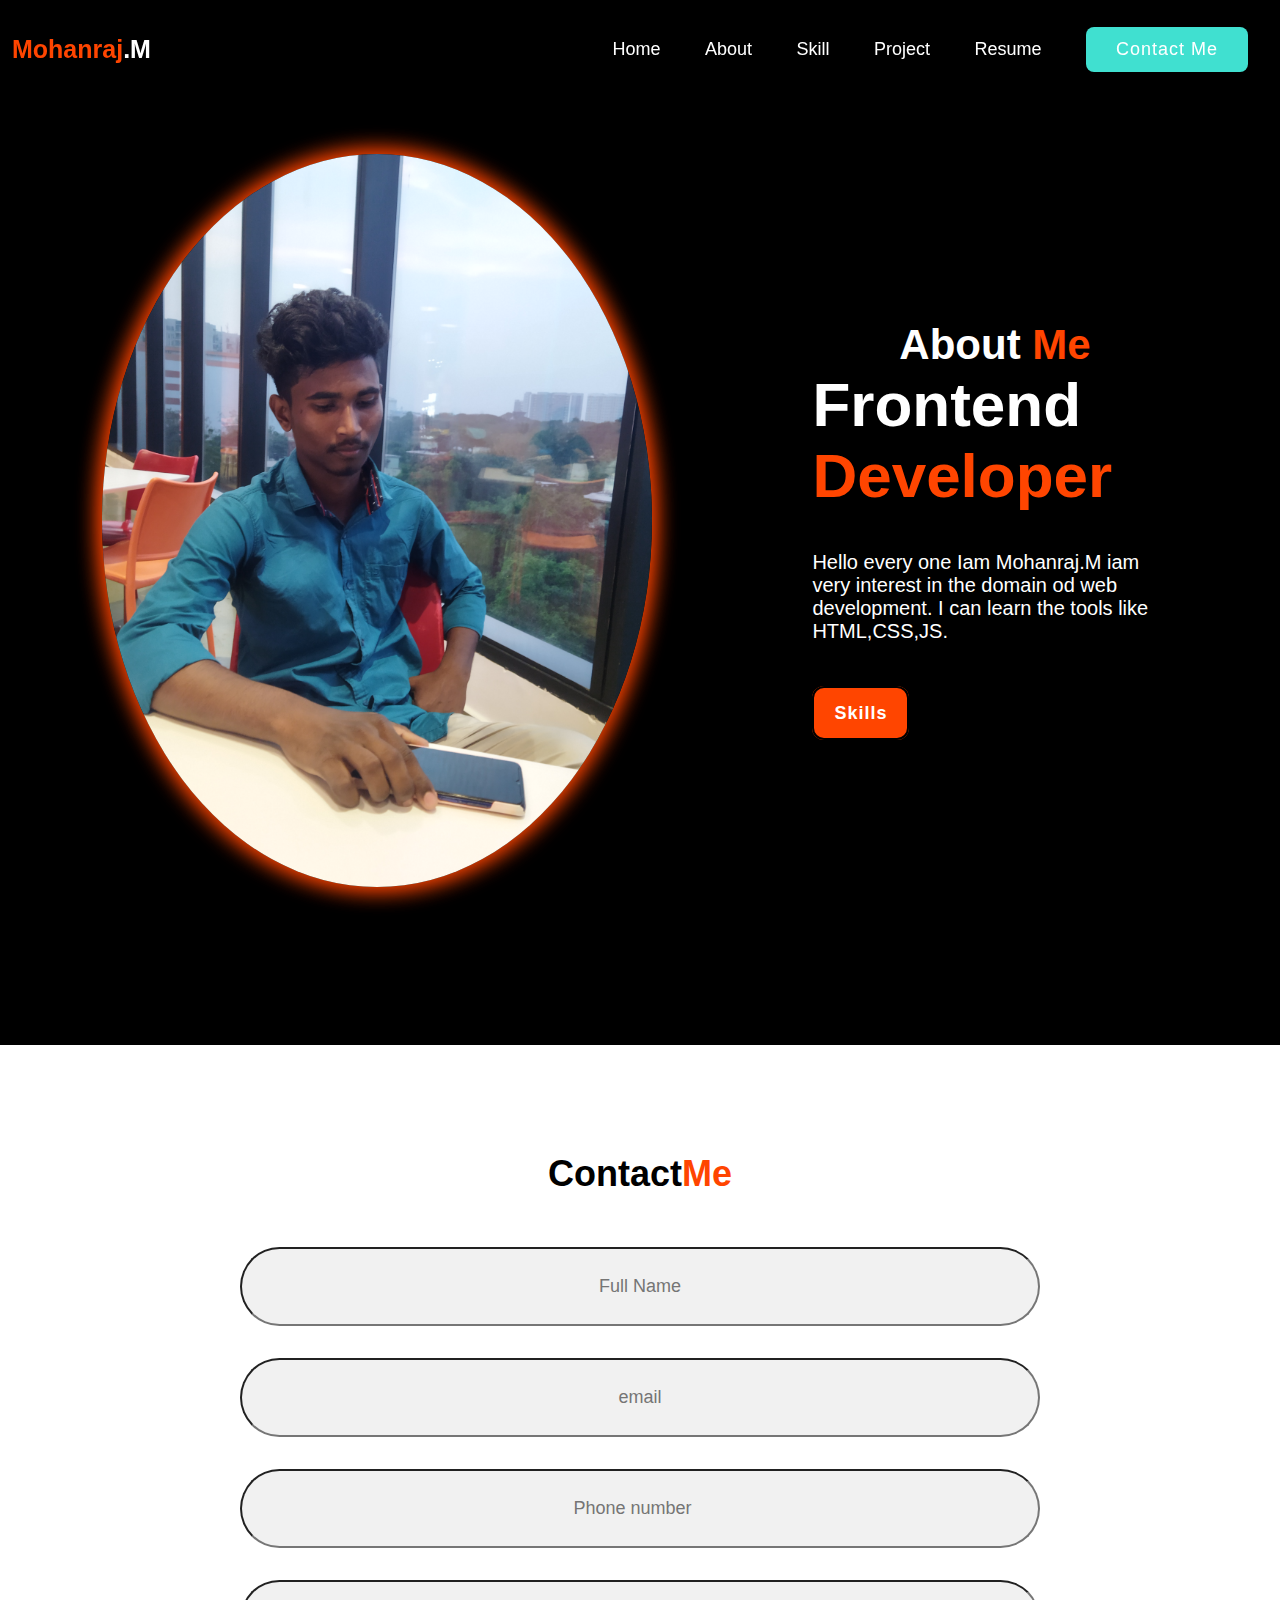
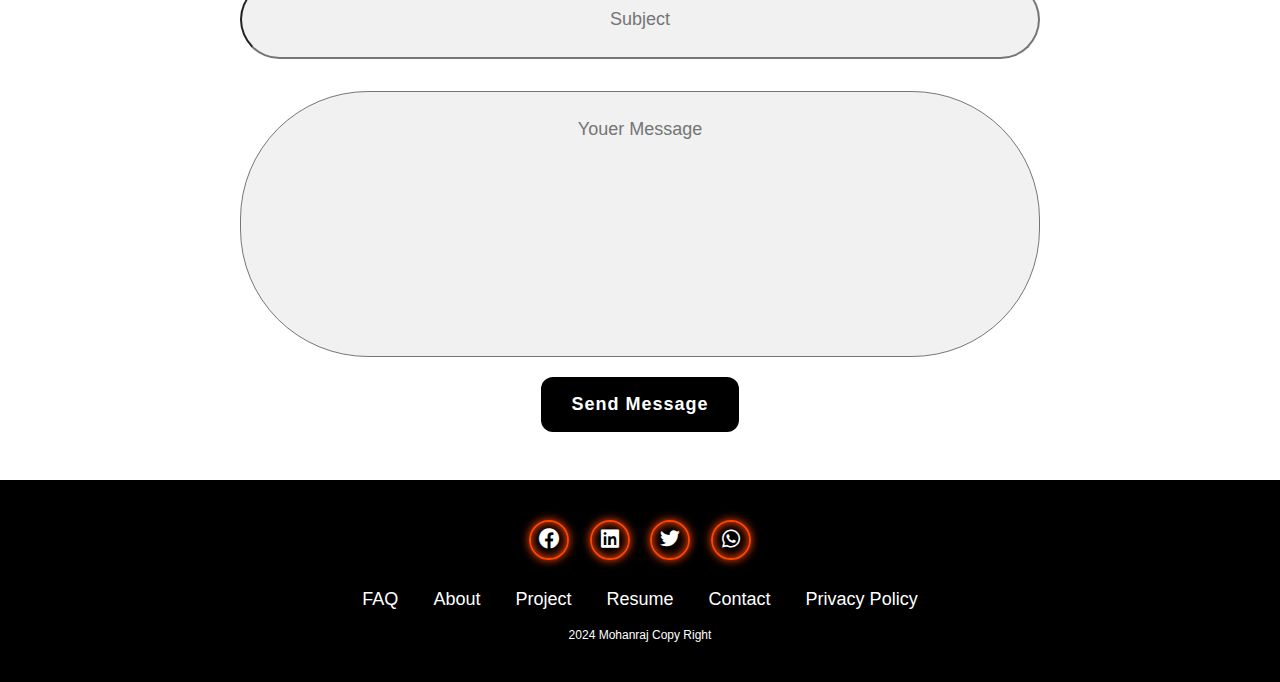
<file: about.html>
<!DOCTYPE html>
<html lang="en">
<head>
    <meta charset="UTF-8">
    <meta name="viewport" content="width=device-width, initial-scale=1.0">
    <title>About</title>
    <link href='https://unpkg.com/boxicons@2.1.4/css/boxicons.min.css' rel='stylesheet'>
    <link rel="stylesheet" href="./index.css">
</head>
<body>

<!--header sections-->


<header class="header">
    <a href="@"class ="logo"><span>Mohanraj</span>.M</a>
    
    <nav class="navbar">
        <a href="./index.html" class="active">Home</a>
        <a href="./about.html" class="active">About</a>
        <a href="./skill.html" class="active">Skill</a>
        <a href="./project.html" class="active">Project</a>
        <a href="./mohanraj_resume.pdf" class="active">Resume</a>

        <a href="./contant.html" class="contant"> Contact Me</a>
    </nav>
</header>


<!--about-->

<section class="about">
    <div class="about-img">
        <img src="./photo_2.jpg" alt="photo_2" width="550px">
    </div>

    <div class="about-content">
        <h2 class="heading">About <span> Me</span></h2>

        <h3>Frontend <span>Developer</span></h3>

        <p>  Hello every one  Iam Mohanraj.M iam very interest in the domain od web development.
            I can learn the tools like HTML,CSS,JS.
            </p>
             <a href="./skill.html"class="btn-2"> Skills</a>
    </div>
</section>

    
    <!--contant-->

       <section class="contact-form">
        <h2 class="contact-me">Contact<span>Me</span></h2>
        <form action="@">

            <div class="input-box">
                <input type="text" placeholder="Full Name">
                <input type="email" placeholder="email">

            </div>

            <div class="input-box">
                <input type="number" placeholder="Phone number">
                <input type="text" placeholder="Subject">

            </div>

            
            <textarea name="" id="" cols="30" rows="10" placeholder="Youer Message"></textarea>
            <input type="submit"  value="Send Message" class="btn-1">
                

        </form>
    </section>
    
<!--Footer section-->

<footer class="footer">


    <div class="social">
        <a href=""><i class='bx bxl-facebook-circle'></i></a>
        <a href=""><i class='bx bxl-linkedin-square'></i></a>
        <a href=""><i class='bx bxl-twitter'></i></a>
        <a href=""><i class='bx bxl-whatsapp'></i></a>
        
    </div>

    <ul class="llist">
        <li>
            <a href="">FAQ</a>
        </li>


        <li>
            <a href="./about.html">About</a>
        </li>


        <li>
            <a href="./project.html">Project</a>
        </li>


        <li>
            <a href="./mohanraj_resume.pdf">Resume</a>
        </li>


        <li>
            <a href="./contant.html">Contact</a>
        </li>

        <li>
            <a href="">Privacy Policy</a>
        </li>

    </ul>

    <p class="copyright">2024 Mohanraj Copy Right

    </p>
</footer>
    
</body>
</html>
</file>
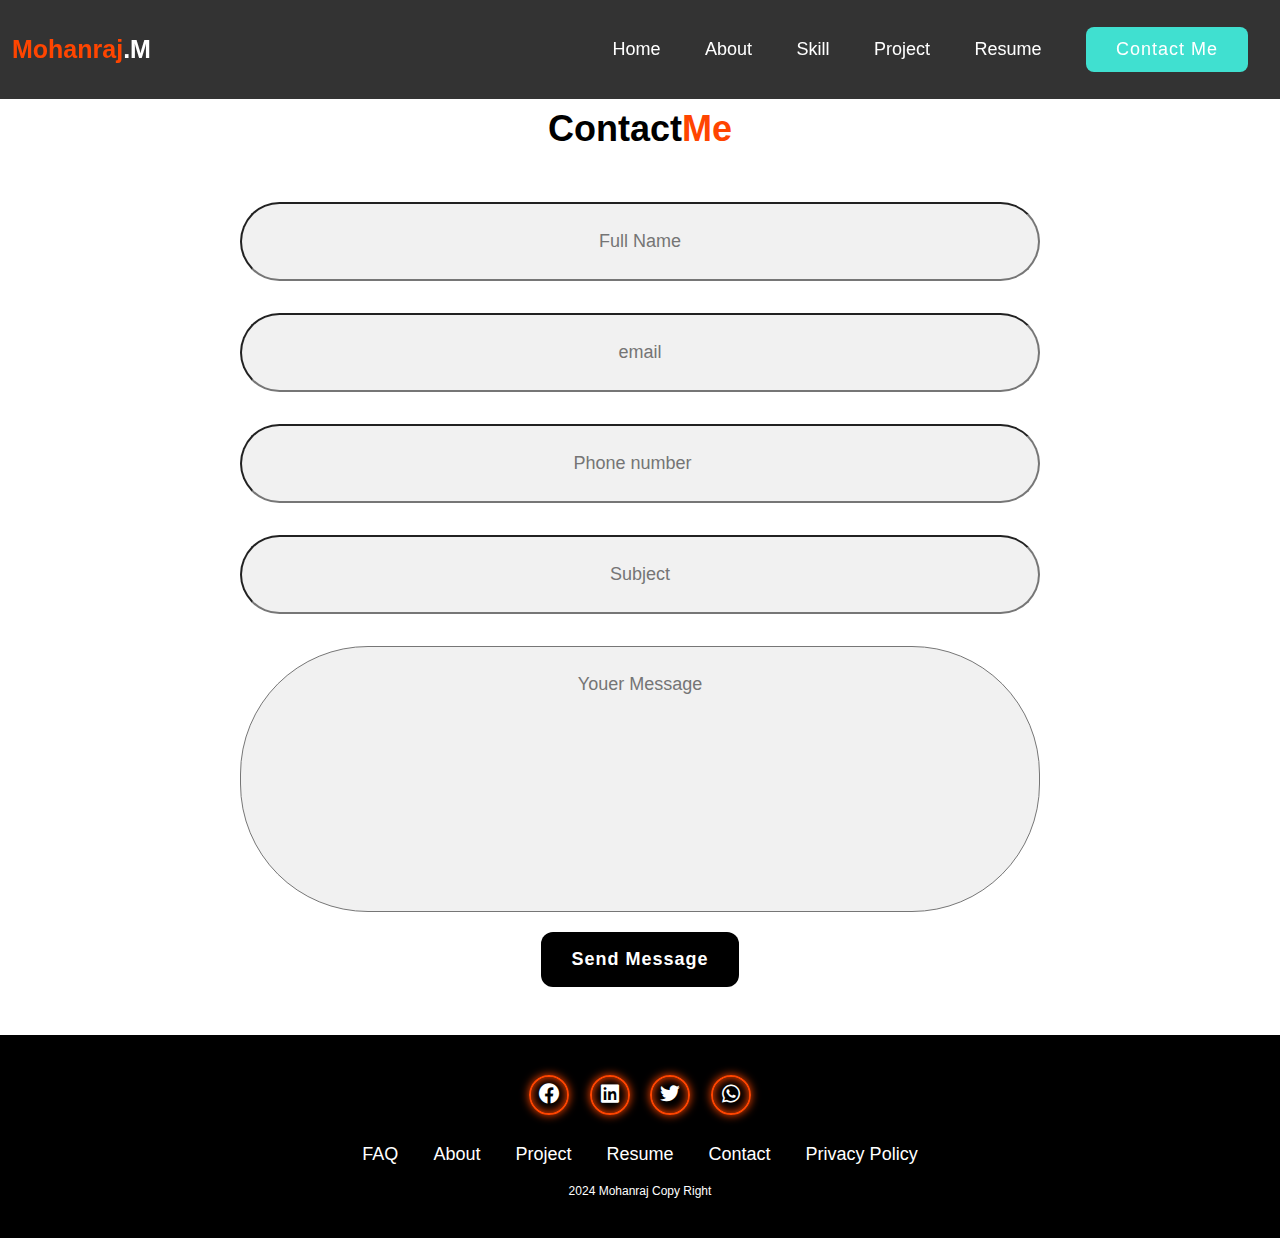
<file: contant.html>
<!DOCTYPE html>
<html lang="en">
<head>
    <meta charset="UTF-8">
    <meta name="viewport" content="width=device-width, initial-scale=1.0">
    <title>Contact</title>
    <link rel="stylesheet" href="./index.css">
    <link href='https://unpkg.com/boxicons@2.1.4/css/boxicons.min.css' rel='stylesheet'>
</head>
<body>

  <!--header sections-->


<header class="header">
    <a href="@"class ="logo"><span>Mohanraj</span>.M</a>
    
    <nav class="navbar">
        <a href="./index.html" class="active">Home</a>
        <a href="./about.html" class="active">About</a>
        <a href="./skill.html" class="active">Skill</a>
        <a href="./project.html" class="active">Project</a>
        <a href="./mohanraj_resume.pdf" class="active">Resume</a>

        <a href="./contant.html" class="contant"> Contact Me</a>
    </nav>
</header>


<!--contant-->

<section class="contact-form">
    <h2 class="contact-me">Contact<span>Me</span></h2>
    <form action="@">

        <div class="input-box">
            <input type="text" placeholder="Full Name">
            <input type="email" placeholder="email">

        </div>

        <div class="input-box">
            <input type="number" placeholder="Phone number">
            <input type="text" placeholder="Subject">

        </div>

        
        <textarea name="" id="" cols="30" rows="10" placeholder="Youer Message"></textarea>
        <input type="submit"  value="Send Message" class="btn-1">
            

    </form>
</section>


    <!--Footer section-->


    <footer class="footer">


        <div class="social">
            <a href=""><i class='bx bxl-facebook-circle'></i></a>
            <a href=""><i class='bx bxl-linkedin-square'></i></a>
            <a href=""><i class='bx bxl-twitter'></i></a>
            <a href=""><i class='bx bxl-whatsapp'></i></a>
            
        </div>

        <ul class="llist">
            <li>
                <a href="">FAQ</a>
            </li>


            <li>
                <a href="./about.html">About</a>
            </li>


            <li>
                <a href="./project.html">Project</a>
            </li>


            <li>
                <a href="./mohanraj_resume.pdf">Resume</a>
            </li>


            <li>
                <a href="./contant.html">Contact</a>
            </li>

            <li>
                <a href="">Privacy Policy</a>
            </li>

        </ul>

        <p class="copyright">2024 Mohanraj Copy Right

        </p>
    </footer>
    
</body>
</html>
</file>
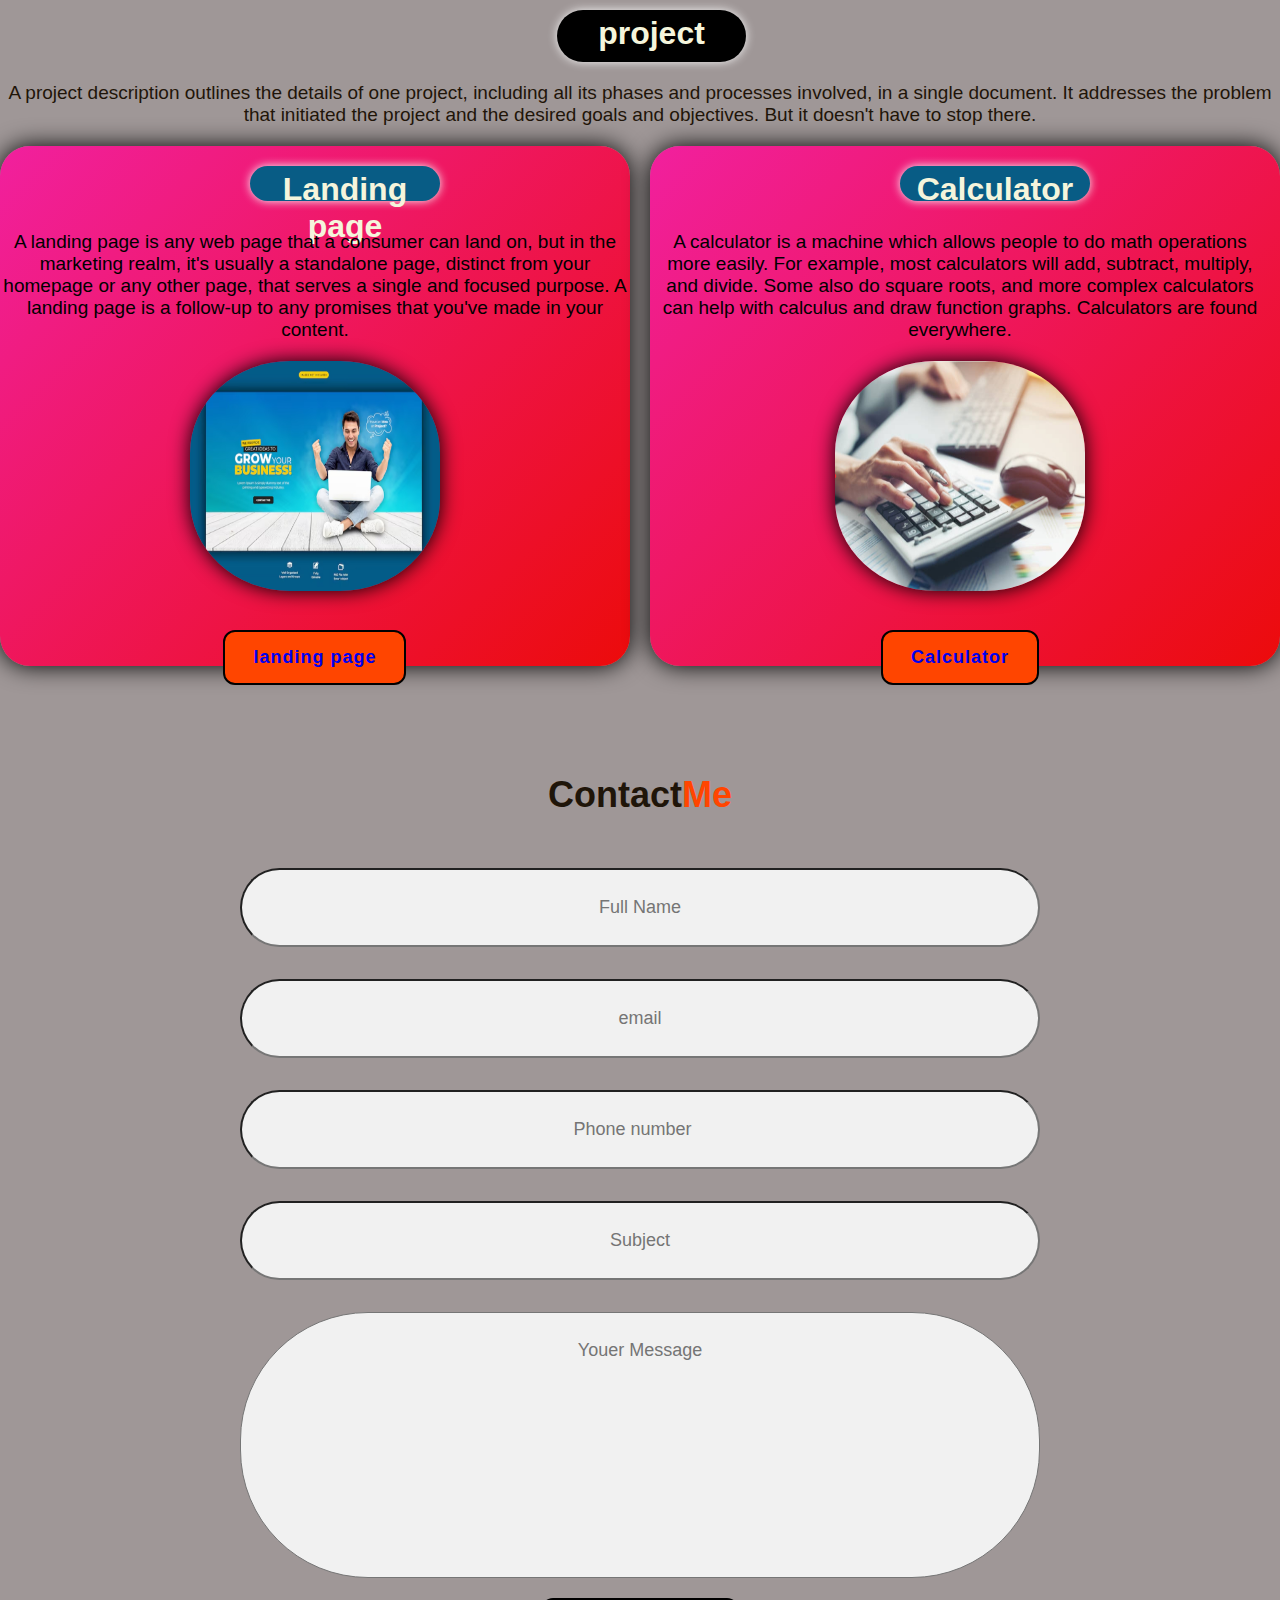
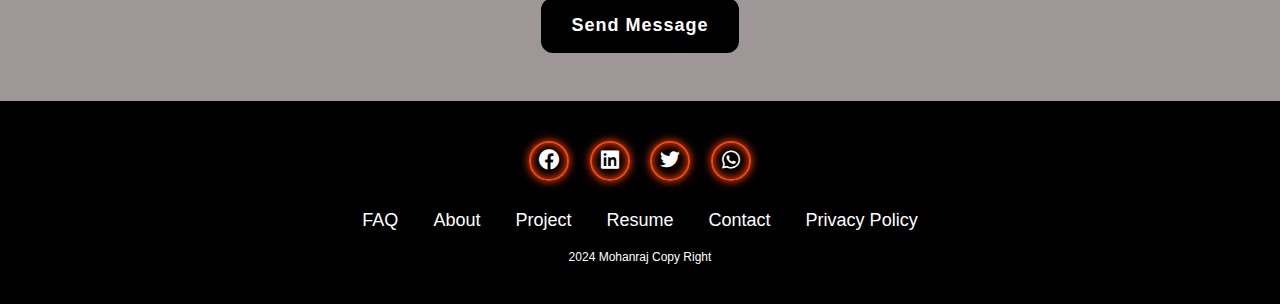
<file: project.html>
<!DOCTYPE html>
<html lang="en">
<head>
    <meta charset="UTF-8">
    <meta name="viewport" content="width=device-width, initial-scale=1.0">
    <title>project</title>
    <link rel="stylesheet" href="./project.css">
    <link rel="stylesheet" href="./index.css">
    <link href='https://unpkg.com/boxicons@2.1.4/css/boxicons.min.css' rel='stylesheet'>
    
   
</head>
<body>



    


<!--project section-->
    <section class="secction">
        <div class="project">
            <h1>project</h1>
            <p> A project description outlines the details of one project, 
                including all its phases and processes involved, in a single document. 
                It addresses the problem that initiated the project and the desired goals and objectives. 
                But it doesn't have to stop there.
            </p>

            <div class="data">
                <div class="left">
                    <h1>Landing page</h1>
                    <p> A landing page is any web page that a consumer can land on, but in the marketing realm, 
                        it's usually a standalone page, distinct from your homepage or any other page,
                         that serves a single and focused purpose.
                         A landing page is a follow-up to any promises that you've made in your content.
                        </p>

                        <div class="img_1">
                            <img src="./landing.jpg" alt="photo" width="50px" >
                            
                        </div>

                        <div class="button">
                            <button class="but_1"> <a href="https://genuine-madeleine-a27693.netlify.app">landing page</a></button>
                        </div>
                </div>
                <div class="right">
                    <h1>Calculator</h1>
                    <p> A calculator is a machine which allows people to do math operations more easily. 
                        For example, most calculators will add, subtract, multiply, and divide. 
                        Some also do square roots, and more complex calculators can help with calculus and draw function graphs.
                         Calculators are found everywhere.
                    </p>

                    <div class="img_2">
                        <img src="./calculator.jpg" alt="photo" >

                    </div>
                    <div class="button">
                        <button class="but_2"> <a href="https://jocular-begonia-38995a.netlify.app">Calculator</a></button>
                    </div>
                </div>
            </div>
        </div>
    </section>



    
    <!--Contant section-->

          

    <section class="contact-form">
        <h2 class="contact-me">Contact<span>Me</span></h2>
        <form action="@">

            <div class="input-box">
                <input type="text" placeholder="Full Name">
                <input type="email" placeholder="email">

            </div>

            <div class="input-box">
                <input type="number" placeholder="Phone number">
                <input type="text" placeholder="Subject">

            </div>

            
            <textarea name="" id="" cols="30" rows="10" placeholder="Youer Message"></textarea>
            <input type="submit"  value="Send Message" class="btn-1">
                

        </form>
    </section>

<!--Footer section-->
    <footer class="footer">


        <div class="social">
            <a href="@"><i class='bx bxl-facebook-circle'></i></a>
            <a href="@"><i class='bx bxl-linkedin-square'></i></a>
            <a href="@"><i class='bx bxl-twitter'></i></a>
            <a href="@"><i class='bx bxl-whatsapp'></i></a>
            
        </div>

        <ul class="llist">
            <li>
                <a href="">FAQ</a>
            </li>


            <li>
                <a href="./about.html">About</a>
            </li>


            <li>
                <a href="./project.html">Project</a>
            </li>


            <li>
                <a href="@">Resume</a>
            </li>


            <li>
                <a href="./contant.html">Contact</a>
            </li>

            <li>
                <a href="">Privacy Policy</a>
            </li>

        </ul>

        <p class="copyright">2024 Mohanraj Copy Right

        </p>
    </footer>
    
</body>
</html>
</file>
<file: index.css>
*{
    margin: 0;
    padding: 0;
    box-sizing: border-box;
    font-family: 'poppins',sans-serif;
    text-decoration: none;
    list-style: none;
}

.header{
    position: fixed;
    top: 0;
    left: 0;
    width: 100%;
    padding: 35px 12px;
    background:rgba(0, 0, 0, 0.8);
    backdrop-filter: blur(10px);
    display: flex;
    justify-content: space-between;
    align-items: center;
    z-index: 100;
}
.logo{
    font-size: 25px;
    color: white;
    font-weight: 600;
    transition: 0.3s ease;

}

.logo:hover{
    color: orangered;
    text-shadow:  0 0 25px orangered,
                  0 0 25px orangered;
    transform: scale(1.1);
    
}
 span{

    color: orangered;
    
 }

 .navbar a{
    font-size: 18px;
    color: white;
    font-weight: 500;
    margin: 0 20px;
    border-bottom: 3px solid transparent;
    transition: 0.3s ease;
 }
 .navbar a:hover,
 .navbar a:active{
    color: orangered;
    border-bottom: 3px solid orangered;
    color: white;
 }


 .contant{
    padding: 10px 28px ;
    background-color:turquoise;
    color: black;
    border: 2px solid transparent;
    border-radius: 8px;
    font-size: 16px;
    letter-spacing: 1px;
    font-weight: 600;
 }

 .contant:hover{
    background-color: orangered;
    box-shadow: 0 0 25px orangered;
    color: white;
 }

.home{
    width: 100%;
    min-height: 100vh;
    background: rgb(241, 241,241);
    display: flex;
    align-items: center;
    gap: 7em;
    padding: 30px 12% 0;

}

.home-content{
    max-width: 800px;
}

.home-content h3{
    font-size: 42px;
}

.home-content h1{
    font-size: 62px;
    line-height: 1.2;
}

.home-content p{
    font-size: 18px;
    margin: 25px 0 30px;
    color: black;
}

.btn-box{
    width: 345px;
    display: flex;
    gap: 2em;
}

.btn-1{
    padding: 15px 28px;
    background-color: black;
    color: white;
    border: 2px solid transparent;
    border-radius: 12px;
    font-size: 18px;
    letter-spacing: 1px;
    font-weight: 600;
    transition: 0.3s ease;
    cursor: pointer;

}


.btn-1:hover{
    background-color: white;
    color: black;
    border:  2px solid black;
}

.btn-2{
    padding:  15px 20px;
    background-color: orangered;
    color: white;
    border:  2px solid black;
    border-radius: 12px;
    font-size: 18px;
    letter-spacing: 1px;
    font-weight: 600;
    transition: 0.3s ease;
    cursor: pointer;


}

.btn-2:hover{
    background-color: white;
    color:  orangered;

}

.img-box img{
    border-radius: 50%;
    box-shadow: 0 0 25px orangered,
                0 0 25px orangered;
    width: 550px;
}


::-webkit-scrollbar{
    width: 13px;
}

::-webkit-scrollbar-thumb{

    background-color: orangered;
}

::-webkit-scrollbar-track{

    background-color:  rgba(0, 0, 0, 0.6);
    width: 50px;
}


.about{
     display: flex;
     justify-content: center;
     align-items: center;
     padding: 12% 8%;
     gap: 10em;
     background-color: black;
}

.about-img img{
    position: relative;
    width: 550px;
    box-shadow: 0 0 25px orangered,
                0 0 25px orangered;
    border-radius: 50%;
}

.about-content h2{
    text-align: center;
    color: white;
    font-size: 42px;

}

.about-content h3{
    font-size: 62px;
    color: white;
}

.about-content p{
    color: white;
    font-size: 20px;
    margin: 2em 0 3em;
}


.contact-form h2{
    text-align: center;
    margin-top: 3em;
    margin-bottom: 1em;
    font-size: 36px;

}

.contact-form form{
     max-width: 50em;
     margin: 1rem auto;
     text-align: center;
     margin-bottom:  3em;
     
}


.contact-form form .input-box{
    
    justify-content: center;
    text-wrap: wrap;
    

}

.contact-form form .input-box input,
.contact-form form textarea{

    width: 100%;
    padding: 1.5em;
    font-size: 18px;
    color: black;
    background-color: rgb(241, 241, 241);
    border-radius: 8rem;
    margin: 1rem 0;
    resize: none;
    text-align: center;
}



.footer{

    position: relative;
    bottom: 0;
    width: 100%;
    padding: 40px 0;
    background-color: black;
}

.footer .social{
    text-align: center;
     padding-bottom:  25px;
     color: white;
}



.footer .social a {
    font-size: 24px;
    color: white;
    border:  2px solid orangered;
    width: 40px;
    height: 40px;
    height: 40px;
    line-height: 38px;
    display: inline-block;
    text-align: center;
    border-radius: 50%;
    margin: 0 8px;
    box-shadow:  inset 0 0 10px orangered,
                 0 0  10px orangered;
    transition: 0.3s ease;

}


.footer.social a:hover{
    transform:  scale(1.2) translateY(-10px);
    color: orangered;
    border: 2px solid orangered;

}

.footer ul{
    margin-top: 0;
    padding: 0;
    font-size: 18px;
    line-height: 1.6;
    margin-bottom: 0;
    text-align: center;
}

.footer ul li a{
    color: white;
    border-bottom: 3px solid transparent;
    transition: 0.3s ease;

}

.footer ul li a:hover{
   
    border-bottom:  3px solid orangered;
}


.footer ul li{

    display: inline-block;
    padding: 0 15px;

}

.footer .copyright{

    margin-top: 15px;
    text-align: center;
    font-size: 12px;
    color: white;

}
</file>
<file: project.css>
*{
    font-family: 'times new roman', 'Arial Narrow', Arial, sans-serif;
}



body{
    background-color: #9f9797;
    color: rgb(31, 21, 9)

}

.section{
    display: flex;
    justify-content: center;
   
}

.project p{
    margin-bottom: 20px;
    font-size: 19px;
    margin-top: 20px;
}

.project{
   
    text-align: center;
}

.project h1{
    justify-items: center;
    text-align: center;
    background-color: black;
    color: beige;
    border-radius: 30px;
    width: 189px;
    padding-bottom: 10px;
    padding-top: 5px;
    margin-left: 557px;
    box-shadow: 0 0px 10px whitesmoke;
    margin-top: 10px;

}


.data{
    display: flex;
    margin-top: 10px;

  
}
.data h1{
    background-color:#085c85;
    color: beige;
    width: 190px;
    height: 35px;
    text-align: center;
    border-radius: 30px;
    margin-left: 250px;
   margin-top: 20px;

}
.left{
    flex-basis: 50%;
    margin-right: 10px;
    height: 520px;
    border-radius: 30px;
    background: linear-gradient(135deg , rgb(241, 32, 158)0%, rgb(236, 11, 11)100%);
    box-shadow: 0 0 25px black;
    
    
 
   
}
.right{
    flex-basis: 50%;
    padding-right: 10px;
    margin-left: 10px;
    height: 520px;
    border-radius: 30px;
    background: linear-gradient(135deg , rgb(241, 32, 158)0%, rgb(236, 11, 11)100%);
    box-shadow: 0 0 25px black;
    

    
}
.data p{
    font-size: 19px;
    color: black;
    padding-top: 10px;
}
.img_1 img{
    width: 250px;
    height: 230px;
    border-radius: 40%;
    box-shadow:  0 0 20px black;
}

.img_2 img{
    width: 250px;
    height: 230px;
    border-radius: 40%;
    box-shadow:  0 0 20px black;
}

.button{
    padding-top: 35px;
}

.but_1 {
    padding: 15px 28px;
    background-color: orangered;
    color: white;
    border: 2px solid transparent;
    border-radius: 12px;
    font-size: 18px;
    letter-spacing: 1px;
    font-weight: 600;
    transition: 0.3s ease;
    cursor: pointer;
    border: 2px solid black;
}
.btn_1:hover{
    background-color: white;
    color: #000;
    border: 2px solid black;
}
.btn_1:active{
    background-color: gold;
    border: 2px solid  red;
}

.but_2 {
    padding: 15px 28px;
    background-color: orangered;
    color: white;
    border: 2px solid transparent;
    border-radius: 12px;
    font-size: 18px;
    letter-spacing: 1px;
    font-weight: 600;
    transition: 0.3s ease;
    cursor: pointer;
    border: 2px solid black;
}
.btn_2:hover{
    background-color: white;
    color: #000;
    border: 2px solid black;
}
.btn_2:active{
    background-color: gold;
    border: 2px solid  red;
}
</file>
